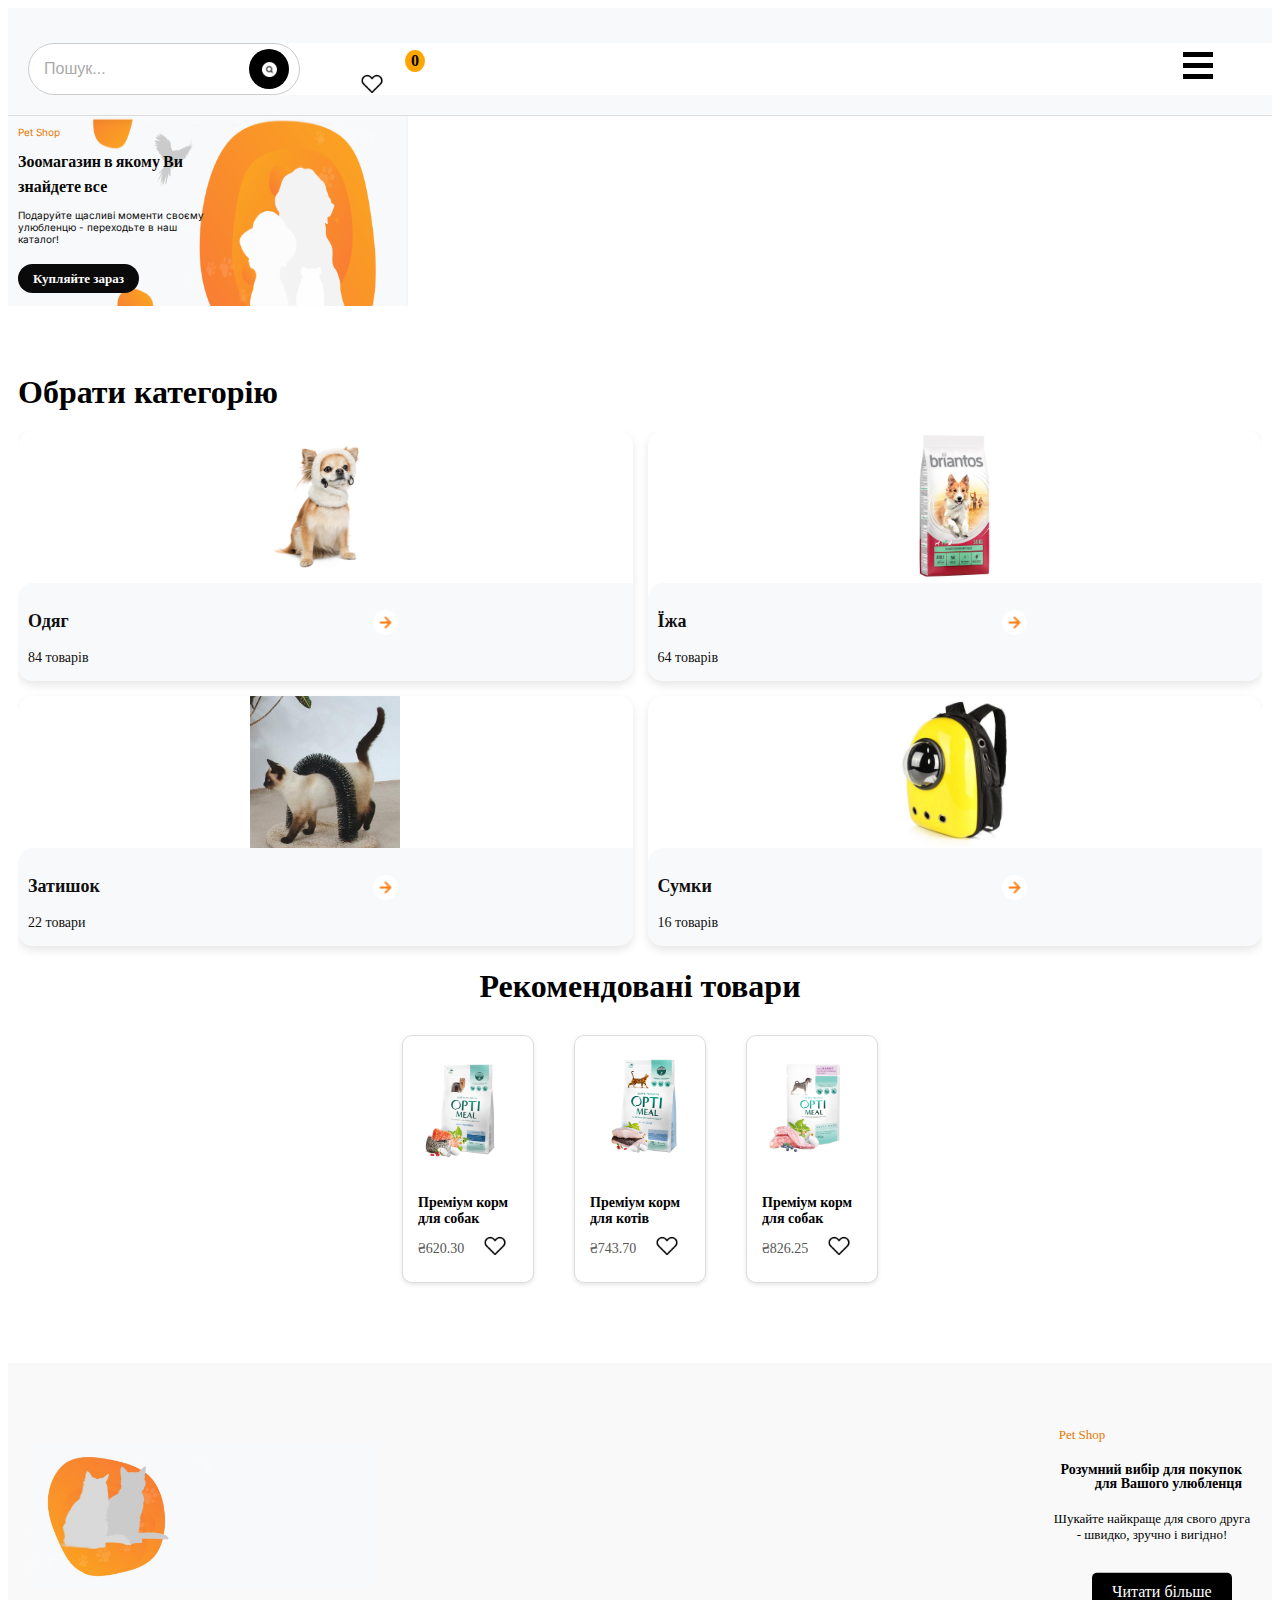
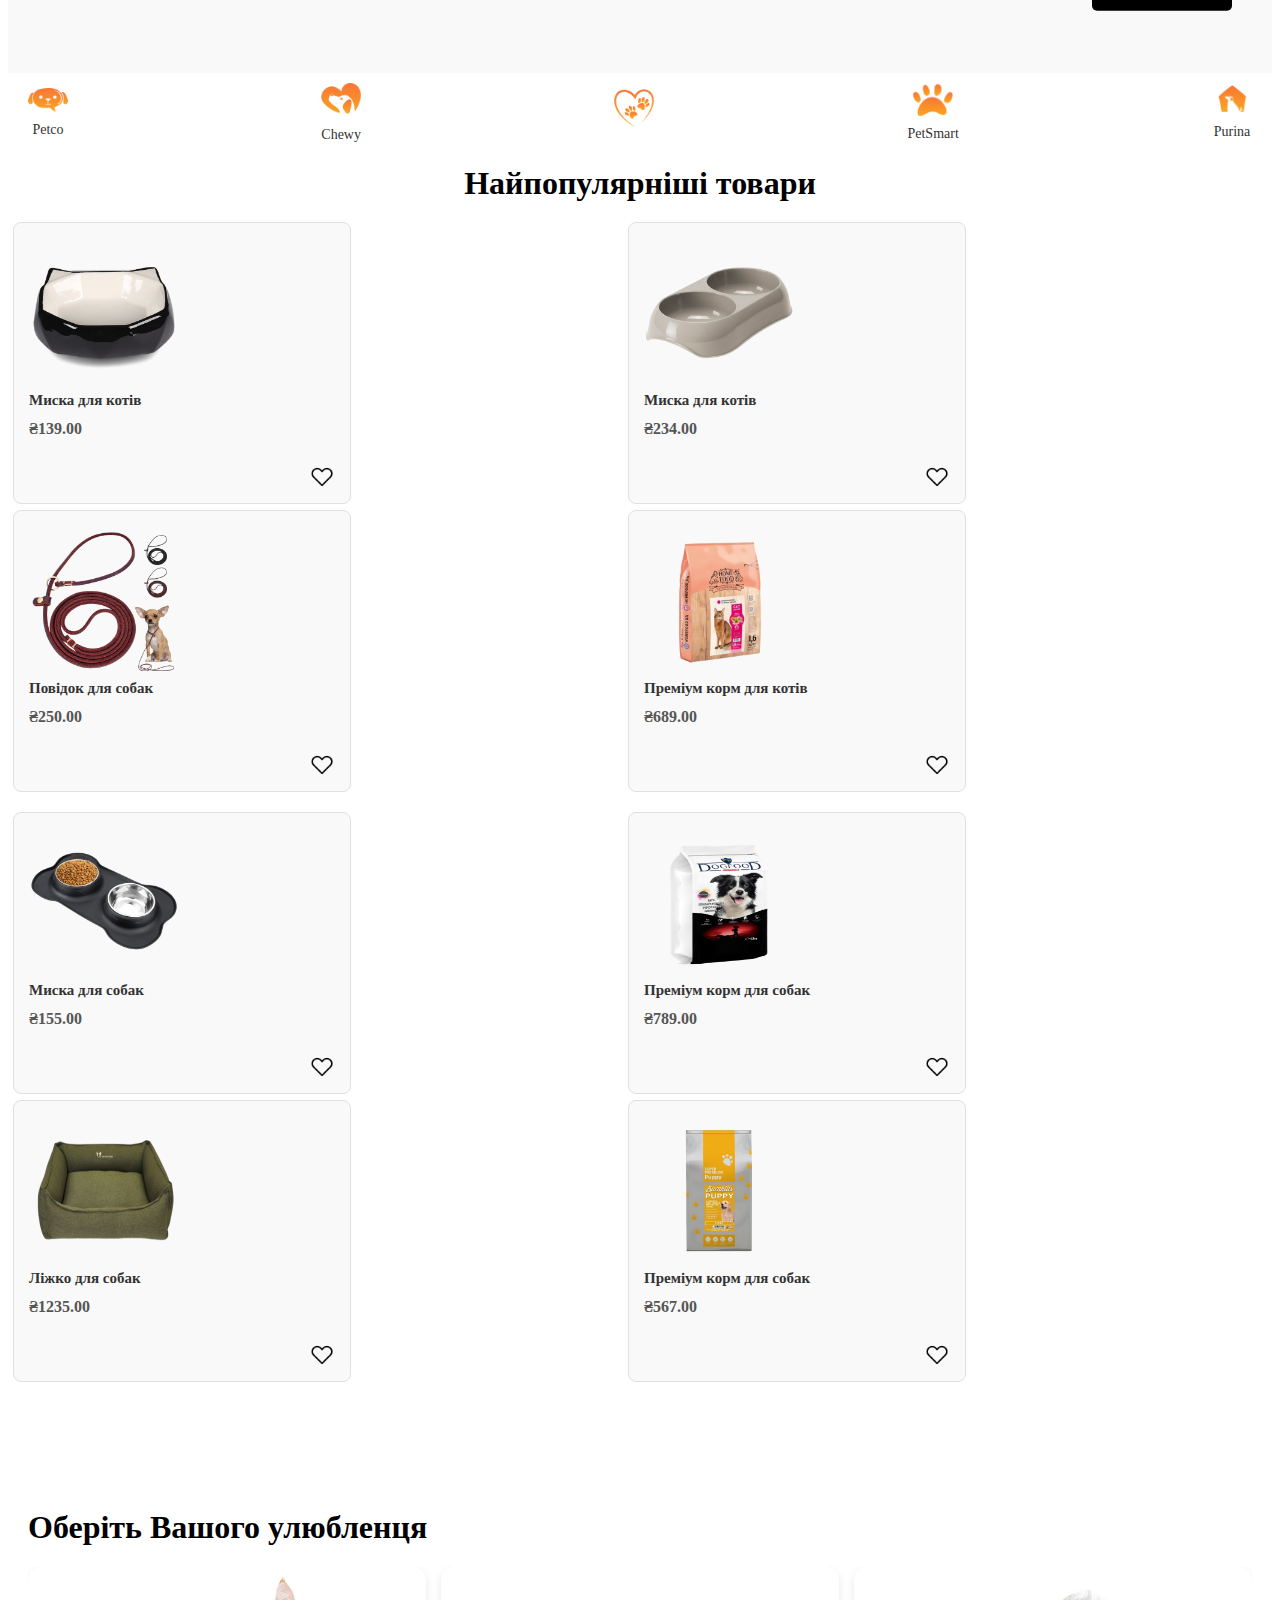
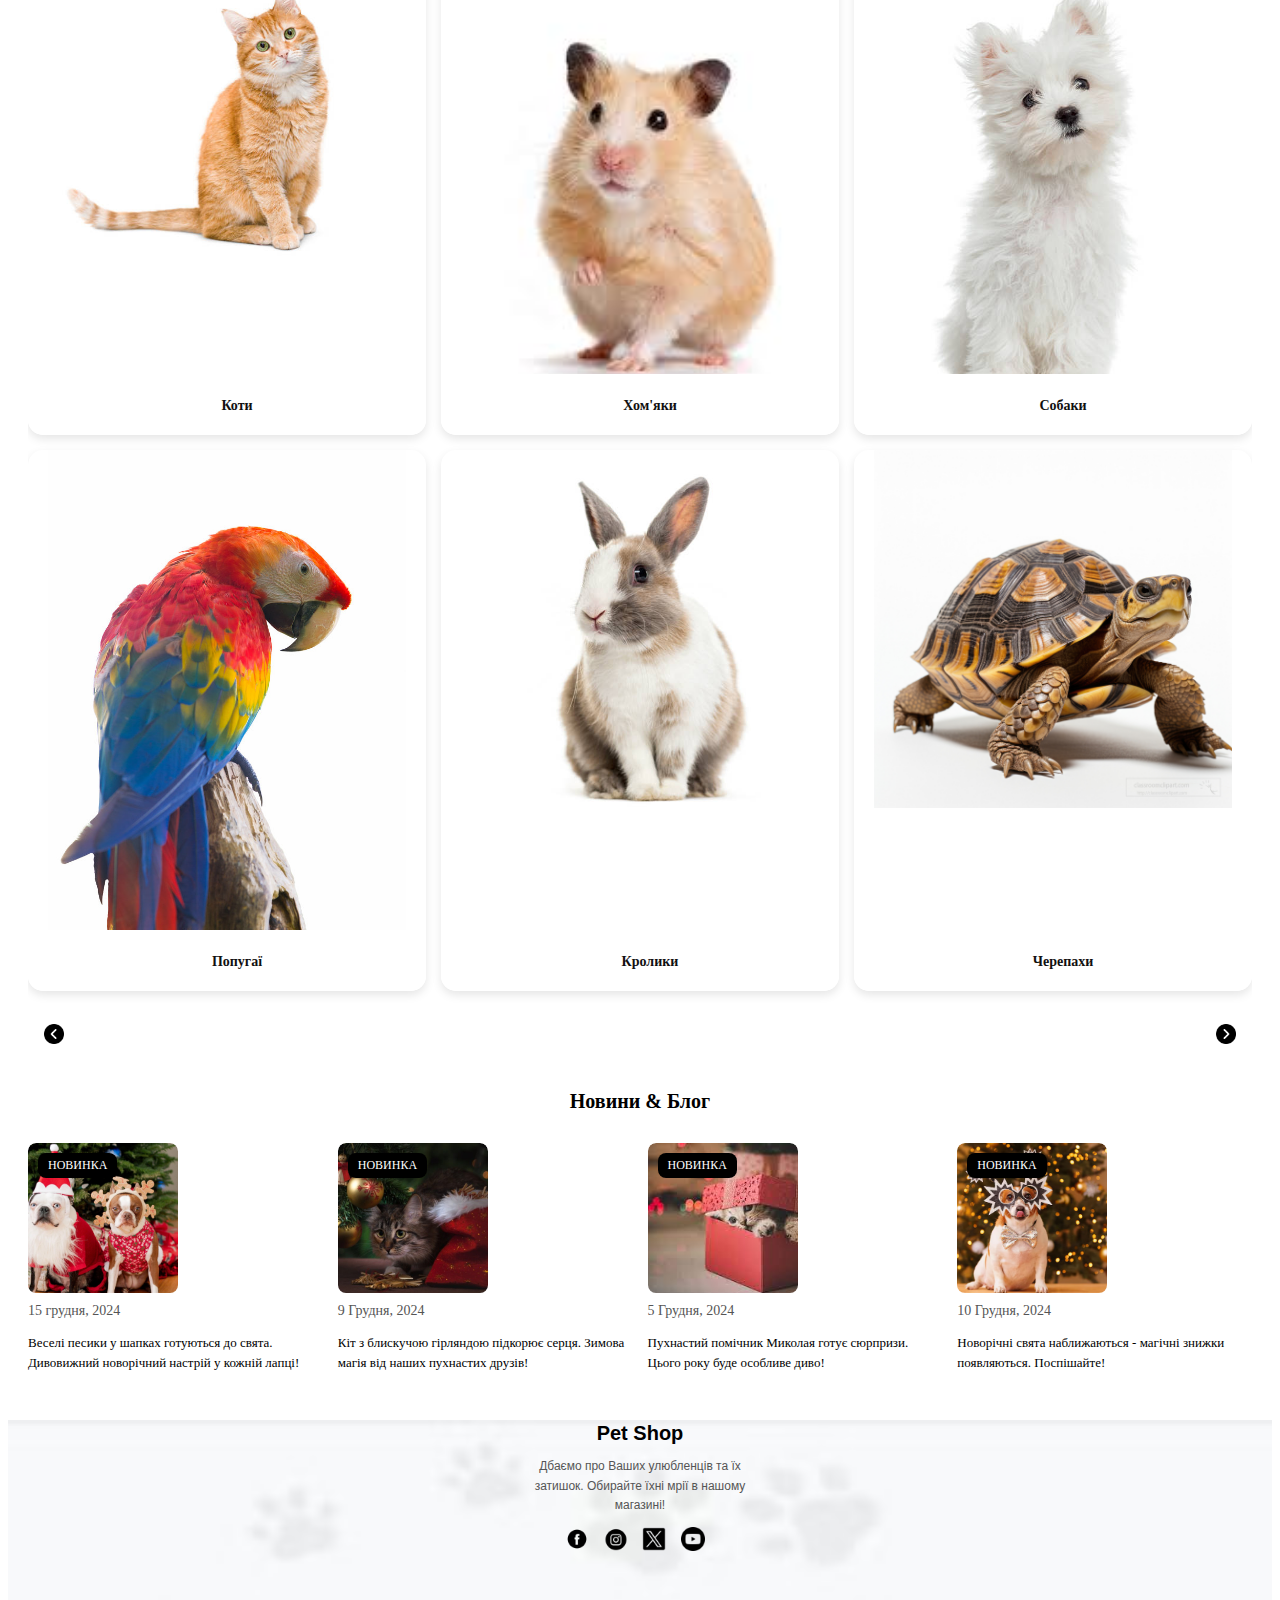
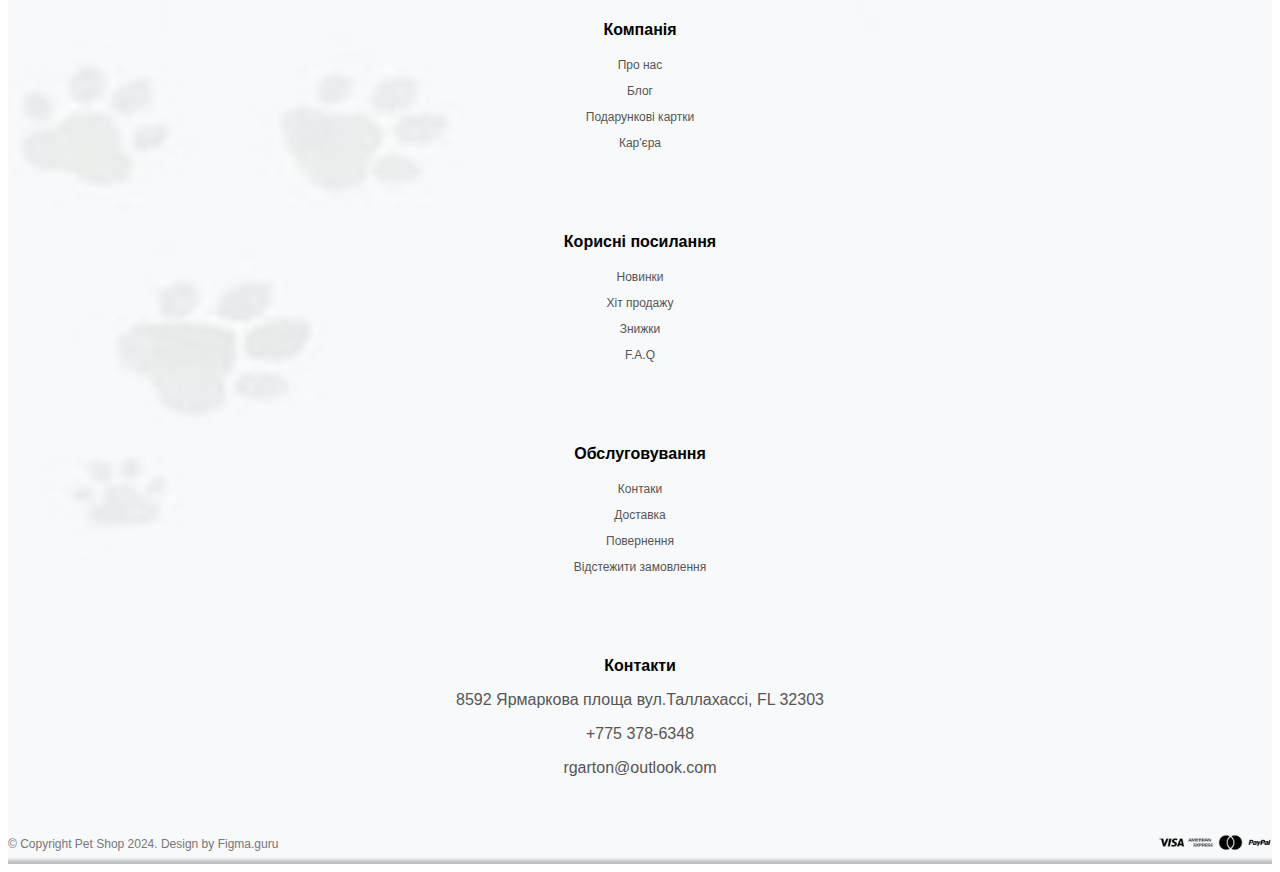
<file: index.html>
<!DOCTYPE html>
<html lang="uk">
<head>
    <meta charset="UTF-8">
    <meta name="viewport" content="width=device-width, initial-scale=1.0">
    <title>Зоомагазин</title>
    <link rel="stylesheet" href="css/style.css"> 
    <link rel="preconnect" href="https://fonts.googleapis.com">
    <link rel="preconnect" href="https://fonts.gstatic.com" crossorigin>
    <link href="https://fonts.googleapis.com/css2?family=Poppins:wght@100;200;300;400;500;600;700;800;900&subset=cyrillic&display=swap" rel="stylesheet">
    <link rel="stylesheet" href="https://unpkg.com/swiper/swiper-bundle.min.css" />
    <link rel="preconnect" href="https://fonts.googleapis.com">
    <link rel="preconnect" href="https://fonts.gstatic.com" crossorigin>
    <link href="https://fonts.googleapis.com/css2?family=Inter:ital,opsz,wght@0,14..32,100..900;1,14..32,100..900&family=Poppins:ital,wght@0,100;0,200;0,300;0,400;0,500;0,600;0,700;0,800;0,900;1,100;1,200;1,300;1,400;1,500;1,600;1,700;1,800;1,900&display=swap" rel="stylesheet">
</head>
<body>
    <header>
        <div class="contact-info">
            <div class="contact-i">
                <img src="images/icon/telephone.png"alt="Phone Icon" class="icon" />
                <span>+379 871-8371</span>
            </div>
            <div class="contact-it">
                <img src="images/icon/email.png" alt="Email Icon" class="icon" />
                <span>rgarton@outlook.com</span>
            </div>
            <div class="contact-items">
                <img src="images/icon/placeholder.png" alt="Location Icon" class="icon" />
                <span>8592 Ярмаркова площа вул.Таллахассі, FL 32303</span>
            </div>
        </div>
        <nav class="nav-menu">
            <div class="logo">
                <img src="images/icon/logo.png" alt="Paw Icon" class="logo-icon" />
                <span class="logo-text">Pet Shop</span>
            </div>
            <ul class="nav-links">
                <li><a href="#home">Головна</a></li>
                <li><a href="#shop">Каталог</a></li>
                <li><a href="page 404/about_us.html">Про нас</a></li>
                <li><a href="#contact">Контакти</a></li>
            </ul>
            <div class="search-cart">
                <div class="search-bar">
                    <input type="text" placeholder="Пошук..." />
                    <button>
                        <img src="images/icon/search.png"alt="Search Icon" class="icon" />
                    </button>
                </div>
                <div class="cart-icon">
                    <img src="images/icon/cart.png"alt="Cart" class="cart">
                    <span id="cart-count">0</span>
                </div>
                <div class="wishlist-ic">
                    <img src="images/icon/wishlist.png" alt="Wishlist" class="wishlist" />
                    <span id="wishlist-count">0</span>
                </div>
                <div class="sign">
                    <a href="page/registration.html"><img src="images/icon/human.png"alt="sign" class="icon"></a>
                </div> 
                
                </div>
            </div>
        </nav>
        <div class="burger">
            <div id="burger" class="burger-menu" onclick="toggleMenu()">
                <span class="bar"></span>
                <span class="bar"></span>
                <span class="bar"></span>
            </div>
        </div>
        
        <div id="side-menu" class="menu">
            <img src="images/icon/close.png"alt="Close" class="close-burger" id="close-icon">
            <div class="menu-extras">
                <div class="cart-icon">
                    <img src="images/icon/cart.png"alt="Cart" class="cart">
                    <span id="cart-count">0</span>
                </div>
                <div class="sign">
                    <a href="page/registration.html"><img src="images/icon/human.png" alt="Sign" class="icon"></a>
                </div>
            </div>
            <ul>
                <li><a href="#home">Головна</a></li>
                <li><a href="#shop">Каталог</a></li>
                <li><a href="page 404/about_us.html">Про нас</a></li>
                <li><a href="#contact">Контакти</a></li>
            </ul>
            
        </div>
        
    </header>
    <section class="promo-section">
        <img src="images/logo/pet.png" alt="Pet Shop Promo" class="promo-image">
        <div class="promo-content">
            <p class="pe">Pet Shop</p>
            <h1>Зоомагазин в якому Ви знайдете все</h1>
            <p>Подаруйте щасливі моменти своєму улюбленцю - переходьте в наш каталог!</p>
            <a href="#shop" class="shop-btn">Купляйте зараз</a>
        </div>
    </section>
    <section class="category-section">
        <h2 class="category-heading">Обрати категорію</h2>
        <div class="category-container">
            <div class="category-card">
                <img src="images/product/shapka.jpg" alt="Accessories" class="category-image" />
                <div class="category-info">
                    <p class="category-name">Одяг</p>
                    <p class="product-count">84 товарів</p>
                    <div class="next-b">
                        <button class="next-ic">
                            <img src="images/icon/Icon-next.png" alt="next" class="next">
                        </button>
                    </div>
                </div>
            </div>
            <div class="category-card">
                <img src="images/product/premiumdog.jpg" alt="Food" class="category-image" />
                <div class="category-info">
                    <p class="category-name">Їжа</p>
                    <p class="product-count">64 товарів</p>
                    <div class="next-b">
                        <button class="next-ic">
                            <img src="images/icon/Icon-next.png" alt="next" class="next">
                        </button>
                    </div>
                </div>
            </div>
            <div class="category-card">
                <img src="images/product/cat_acce.jpg" alt="Furniture" class="category-image" />
                <div class="category-info">
                    <p class="category-name">Затишок</p>
                    <p class="product-count">22 товари</p>
                    <div class="next-b">
                        <button class="next-ic">
                            <img src="images/icon/Icon-next.png" alt="next" class="next">
                        </button>
                    </div>
                </div>
            </div>
            <div class="category-card">
                <img src="images/product/bag.jpg" alt="Bags" class="category-image" />
                <div class="category-info">
                    <p class="category-name">Сумки</p>
                    <p class="product-count">16 товарів</p>
                    <div class="next-b">
                        <button class="next-ic">
                            <img src="images/icon/Icon-next.png" alt="next" class="next">
                        </button>
                    </div>
                </div>
        </div>
        <div class="carousel-controls">
            <button class="prev-button">
                <img src="images/icon/pre.png" alt="prev" class="icon">
            </button>
            <button class="next-button">
                <img src="images/icon/next.png" alt="next" class="icon">
            </button>
        </div>
    </section>
    <section class="featured-products">
        <h2>Рекомендовані товари</h2>
        <div class="product-grid">
            <div class="product-card">
                <img src="images/product/dog_food1.png" alt="Premium Dog Food" class="product-image" />
                <div class="product-info">
                    <p class="product-name">Преміум корм для собак</p>
                    <p class="product-price">₴620.30</p>
                    <button class="wishlist-btn">
                        <img src="images/icon/wishlist.png"alt="Add to Wishlist" class="wishlist-icon" />
                    </button>
                </div>
            </div>
            <div class="product-card">
                <img src="images/product/cat_food1.png" alt="Premium Cat Food" class="product-image" />
                <div class="product-info">
                    <p class="product-name">Преміум корм для котів</p>
                    <p class="product-price">₴743.70</p>
                    <button class="wishlist-btn">
                        <img src="images/icon/wishlist.png" alt="Add to Wishlist" class="wishlist-icon" />
                    </button>
                </div>
            </div>
            <div class="product-card">
                <img src="images/product/dog_food2.png" alt="Premium Dog Food" class="product-image" />
                <div class="product-info">
                    <p class="product-name">Преміум корм для собак</p>
                    <p class="product-price">₴826.25</p>
                    <button class="wishlist-btn">
                        <img src="images/icon/wishlist.png" alt="Add to Wishlist" class="wishlist-icon" />
                    </button>
                </div>
            </div>
        </div>
    </section>
    <section class="info-section">
        <img src="images/logo/info_block.jpg" alt="" class="">
        <div class="promo-cont">
            <p class="pi">Pet Shop</p>
            <h1>Розумний вибір для покупок для Вашого улюбленця</h1>
            <p>Шукайте найкраще для свого друга - швидко, зручно і вигідно!</p>
            <a href="#shop" class="shp-btn">Читати більше</a>
        </div> 
        <div class="info-container">
            <div class="info-card">
                <img src="images/logo/dog1.png" alt="Dog Icon" class="info-icon">
                <p class="info-title">Petco</p>
            </div>
            <div class="info-card">
                <img src="images/logo/dog2.png" alt="House Icon" class="info-icon">
                <p class="info-title">Chewy</p>
            </div>
            <div class="info-card">
                <img src="images/logo/logodog.png" alt="Heart Icon" class="info-icon">
            </div>
            <div class="info-card">
                <img src="images/logo/dog3.png" alt="Paw Icon" class="info-icon">
                <p class="info-title">PetSmart</p>
            </div>
            <div class="info-card">
                <img src="images/logo/dog4.png" alt="Hand Heart Icon" class="info-icon">
                <p class="info-title">Purina</p>
            </div>
        </div>
    </section>
    
    <section class="product-gallery">
        <h2>Найпопулярніші товари</h2>
        <div class="product-row">
            <div class="product-car">
                <img src="images/product/cat_bowl.png" alt="Product 1" class="product-ima">
                <div class="product">
                    <p class="product-nam">Миска для котів</p>
                    <p class="product-pri">₴139.00</p>
                    <button class="btn-wish">
                        <img src="images/icon/wishlist.png" alt="Add to Wishlist" class="co-wish" />
                    </button>
                </div>
            </div>
            <div class="product-car">
                <img src="images/product/cat_bowl2.png" alt="Product 2" class="product-ima">
                <div class="product">
                    <p class="product-nam">Миска для котів</p>
                    <p class="product-pri">₴234.00</p>
                    <button class="btn-wish">
                        <img src="images/icon/wishlist.png" alt="Add to Wishlist" class="co-wish" />
                    </button>
                </div>
            </div>
            <div class="product-car">
                <img src="images/product/dog_leash.png" alt="Product 3" class="product-ima">
                <div class="product">
                    <p class="product-nam">Повідок для собак</p>
                    <p class="product-pri">₴250.00</p>
                    <button class="btn-wish">
                        <img src="images/icon/wishlist.png" alt="Add to Wishlist" class="co-wish" />
                    </button>
                </div>
            </div>
            <div class="product-car">
                <img src="images/product/cat_premium.png" alt="Product 4" class="product-ima">
                <div class="product">
                    <p class="product-nam">Преміум корм для котів</p>
                    <p class="product-pri">₴689.00</p>
                    <button class="btn-wish">
                        <img src="images/icon/wishlist.png" alt="Add to Wishlist" class="co-wish" />
                    </button>
                </div>
            </div>
        </div>
        <div class="product-row">
            <div class="product-car">
                <img src="images/product/dog_bowl.png" alt="Product 5" class="product-ima">
                <div class="product">
                    <p class="product-nam">Миска для собак</p>
                    <p class="product-pri">₴155.00</p>
                    <button class="btn-wish">
                        <img src="images/icon/wishlist.png" alt="Add to Wishlist" class="co-wish" />
                    </button>
                </div>
            </div>
            <div class="product-car">
                <img src="images/product/premium_dog.png" alt="Product 6" class="product-ima">
                <div class="product">
                    <p class="product-nam">Преміум корм для собак</p>
                    <p class="product-pri">₴789.00</p>
                    <button class="btn-wish">
                        <img src="images/icon/wishlist.png" alt="Add to Wishlist" class="co-wish" />
                    </button>
                </div>
            </div>
            <div class="product-car">
                <img src="images/product/dog_bed.png" alt="Product 7" class="product-ima">
                <div class="product">
                    <p class="product-nam">Ліжко для собак</p>
                    <p class="product-pri">₴1235.00</p>
                    <button class="btn-wish">
                        <img src="images/icon/wishlist.png" alt="Add to Wishlist" class="co-wish" />
                    </button>
                </div>
            </div>
            <div class="product-car">
                <img src="images/product/dog_premium.png" alt="Product 8" class="product-ima">
                <div class="product">
                    <p class="product-nam">Преміум корм для собак</p>
                    <p class="product-pri">₴567.00</p>
                    <button class="btn-wish">
                        <img src="images/icon/wishlist.png" alt="Add to Wishlist" class="co-wish" />
                    </button>
                </div>
            </div>
        </div>
    </div>
    </section>
    
    <section class="Shop-by">
        <h2 class="heading">Оберіть Вашого улюбленця</h2>
        <div class="pet_by">
            <div class="by-shop">
                <img src="images/pet/cat.jpg" alt="Cat" class="shop-pet" />
                <div class="shop-info">
                    <p class="name-pet">Коти</p>
                </div>
            </div>
            <div class="by-shop">
                <img src="images/pet/hamster.jpg" alt="Hamster" class="shop-pet" />
                <div class="shop-info">
                    <p class="name-pet">Хом'яки</p>
                </div>
            </div>
            <div class="by-shop">
                <img src="images/pet/dog.jpg" alt="Dog" class="shop-pet" />
                <div class="shop-info">
                    <p class="name-pet">Собаки</p>
                </div>
            </div>
            <div class="by-shop">
                <img src="images/pet/parrot.jpg" alt="Parrot" class="shop-pet" />
                <div class="shop-info">
                    <p class="name-pet">Попугаї</p>
                </div>
            </div>
            <div class="by-shop">
                <img src="images/pet/rabbit.jpg" alt="Rabbit" class="shop-pet" />
                <div class="shop-info">
                    <p class="name-pet">Кролики</p>
                </div>
            </div>
            <div class="by-shop">
                <img src="images/pet/turtle.jpg" alt="Turtle" class="shop-pet" />
                <div class="shop-info">
                    <p class="name-pet">Черепахи</p>
                </div>
            </div>
        </div>
        <div class="scrool">
            <button class="prev-button">
                <img src="images/icon/pre.png" alt="prev" class="icon">
            </button>
            <button class="next-button">
                <img src="images/icon/next.png" alt="next" class="icon">
            </button>
        </div>
    </section>
    <div class="news-blog-container">
        <h1 class="title">Новини & Блог</h1>
        <div class="news-section">
            <div class="news-card">
                <div class="news-image-container">
                    <img src="images/news/pet_news.jpg" alt="News 1" class="news-image" />
                    <div class="news-tag">Новинка</div>
                </div>
                <p class="news-date">15 грудня, 2024</p>
                <p class="news-description">
                    Веселі песики у шапках готуються до свята. Дивовижний новорічний настрій у кожній лапці!
                </p>
            </div>
            <div class="news-card">
                <div class="news-image-container">
                    <img src="images/news/pet_news2.jpg" alt="News 2" class="news-image" />
                    <div class="news-tag">Новинка</div>
                </div>
                <p class="news-date">9 Грудня, 2024</p>
                <p class="news-description">
                    Кіт з блискучою гірляндою підкорює серця. Зимова магія від наших пухнастих друзів!
                </p>
            </div>
            <div class="news-card">
                <div class="news-image-container">
                    <img src="images/news/pet_news3.jpg" alt="News 3" class="news-image" />
                    <div class="news-tag">Новинка</div>
                </div>
                <p class="news-date"> 5 Грудня, 2024</p>
                <p class="news-description">
                    Пухнастий помічник Миколая готує сюрпризи. Цього року буде особливе диво!
                </p>
            </div>
            <div class="news-card">
                <div class="news-image-container">
                    <img src="images/news/new_year.jpg" alt="News 3" class="news-image" />
                    <div class="news-tag">Новинка</div>
                </div>
                <p class="news-date"> 10 Грудня, 2024</p>
                <p class="news-description">
                    Новорічні свята наближаються - магічні знижки появляються. Поспішайте!
                </p>
            </div>
        </div>
    </div>
    <footer style="background: url('images/logo/backround_end.png') no-repeat center center / cover;">
        <div class="footer-container">
            <div class="footer-logo">
                <img src="images/icon/logo.png" alt="Pet Shop Logo" class="logo" />
                <span class="logo-text">Pet Shop</span>
                <p>Дбаємо про Ваших улюбленців та їх затишок. Обирайте їхні мрії в нашому магазині!</p>
                <div class="social-icons">
                    <img src="images/icon/facebook.png"alt="Facebook" />
                    <img src="images/icon/instagram.png"alt="Instagram" />
                    <img src="images/icon/Twitter.png" alt="Twitter" />
                    <img src="images/icon/YouTube.png"alt="YouTube" />
                </div>
            </div>
            <div class="footer-links">
                <div>
                    <h3>Компанія</h3>
                    <ul>
                        <li><a href="#about">Про нас</a></li>
                        <li><a href="#">Блог</a></li>
                        <li><a href="#">Подарункові картки</a></li>
                        <li><a href="#">Кар'єра</a></li>
                    </ul>
                </div>
                <div>
                    <h3>Корисні посилання</h3>
                    <ul>
                        <li><a href="#">Новинки</a></li>
                        <li><a href="#">Хіт продажу</a></li>
                        <li><a href="#">Знижки</a></li>
                        <li><a href="#">F.A.Q</a></li>
                    </ul>
                </div>
                <div>
                    <h3>Обслуговування</h3>
                    <ul>
                        <li><a href="#">Контаки</a></li>
                        <li><a href="#">Доставка</a></li>
                        <li><a href="#">Повернення</a></li>
                        <li><a href="#">Відстежити замовлення</a></li>
                    </ul>
                </div>
                <div>
                    <h3>Контакти</h3>
                    <p>8592 Ярмаркова площа вул.Таллахассі, FL 32303</p>
                    <p>+775 378-6348</p>
                    <p>rgarton@outlook.com</p>
                </div>
            </div>
        </div>
        <div class="footer-bottom">
            <p>© Copyright Pet Shop 2024. Design by Figma.guru</p>
            <div class="payment-icons">
                <img src="images/icon/Visa.png"alt="Visa" />
                <img src="images/icon/ae.png"alt="American Express" />
                <img src="images/icon/MasterCard.png"alt="MasterCard" />
                <img src="images/icon/PayPal.png"alt="PayPal" />
            </div>
        </div>
    </footer>
    <script src="https://unpkg.com/swiper/swiper-bundle.min.js"></script>
    <script src="script/script.js"></script>
</body>
</html>
</file>
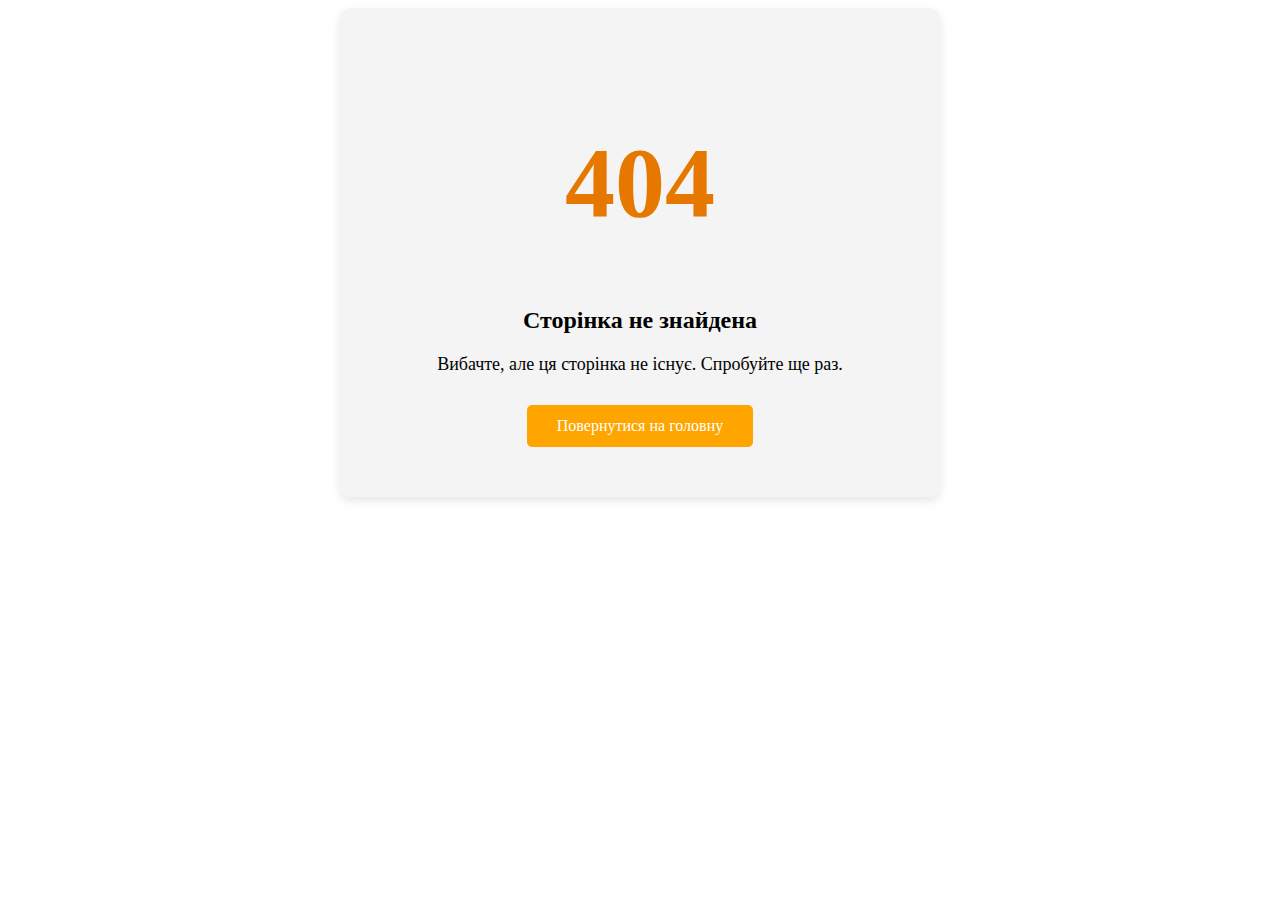
<file: page 404/about_us.html>
<!DOCTYPE html>
<html lang="uk">
<head>
    <meta charset="UTF-8">
    <meta name="viewport" content="width=device-width, initial-scale=1.0">
    <title>404 - Сторінка не знайдена</title>
    <link rel="stylesheet" href="styl/cssstyle.css">
</head>
<body>
    <div class="error-container">
        <h1>404</h1>
        <h2>Сторінка не знайдена</h2>
        <p>Вибачте, але ця сторінка не існує. Спробуйте ще раз.</p>
        <a href="../index.html" class="back-btn">Повернутися на головну</a>

    </div>
</body>
</html>
</file>
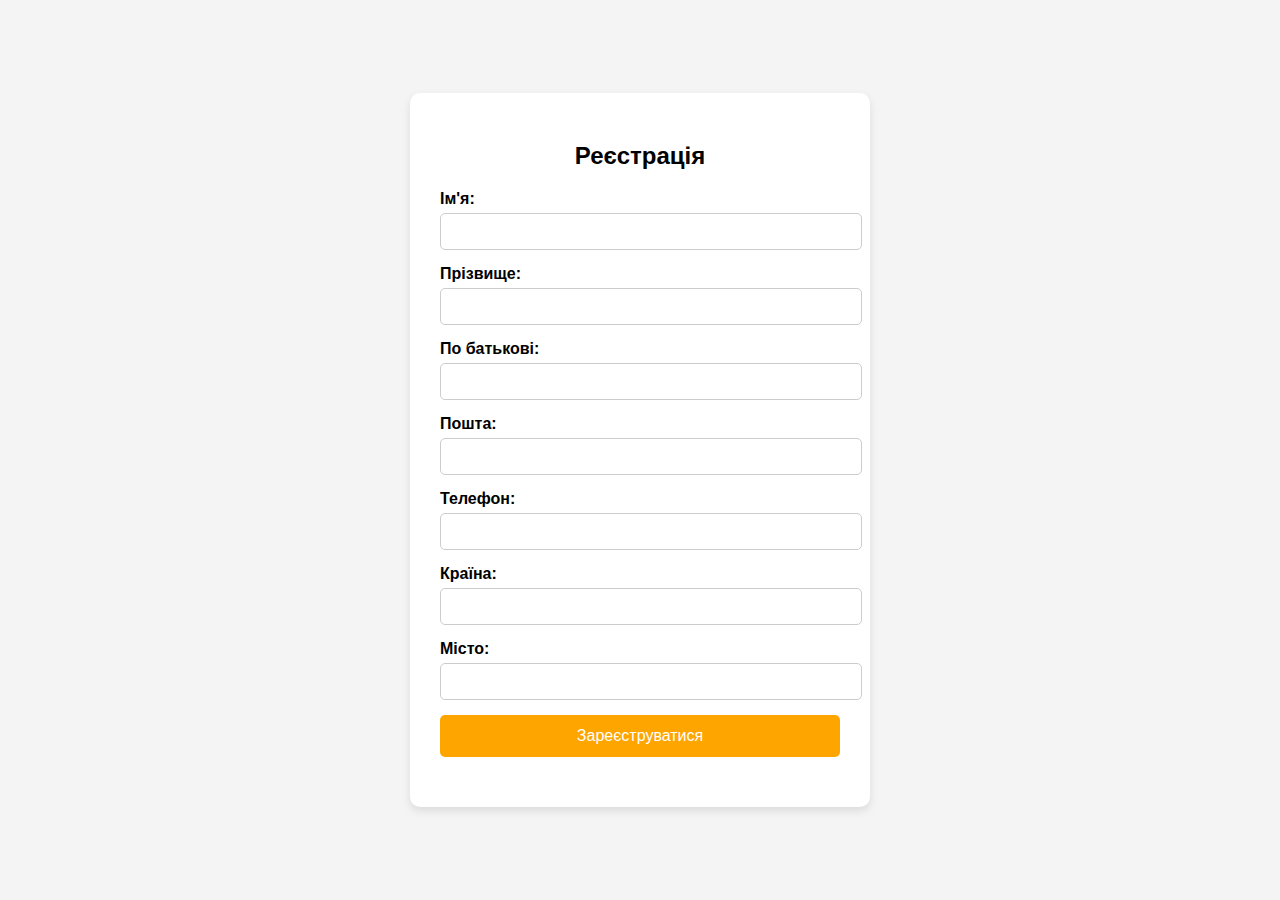
<file: page/registration.html>
<!DOCTYPE html>
<html lang="uk">
<head>
    <meta charset="UTF-8">
    <meta name="viewport" content="width=device-width, initial-scale=1.0">
    <title>Реєстрація</title>
    <link rel="stylesheet" href="style/stylle.css">
</head>
<body>
    <div class="registration-container">
        <h2>Реєстрація</h2>
        <form id="registration-form">
            <div class="form-group">
                <label for="first-name">Ім'я:</label>
                <input type="text" id="first-name" name="first-name" required>
            </div>
            <div class="form-group">
                <label for="last-name">Прізвище:</label>
                <input type="text" id="last-name" name="last-name" required>
            </div>
            <div class="form-group">
                <label for="patronymic">По батькові:</label>
                <input type="text" id="patronymic" name="patronymic" required>
            </div>
            <div class="form-group">
                <label for="email">Пошта:</label>
                <input type="email" id="email" name="email" required>
            </div>
            <div class="form-group">
                <label for="phone">Телефон:</label>
                <input type="tel" id="phone" name="phone" required>
            </div>
            <div class="form-group">
                <label for="country">Країна:</label>
                <input type="text" id="country" name="country" required>
            </div>
            <div class="form-group">
                <label for="city">Місто:</label>
                <input type="text" id="city" name="city" required>
            </div>
            <button type="submit">Зареєструватися</button>
        </form>
        <p id="message"></p>
    </div>
    <script src="scriptt/script.js"></script>
</body>
</html>
</file>
<file: css/style.css>
header {
    background-color:#F8F9FA;
    padding: 20px;
    border-bottom: 1px solid #ddd;
}
.nav-menu {
    display: flex;
    justify-content: space-between;
    align-items: center;
}

.nav-menu ul li {
    display: inline-block;
}

.nav-menu ul li a {
    text-decoration: none;
    color: black;
    font-size: 18px;
}
.nav-menu ul {
    display: flex;
    gap: 15px;
}

.nav-menu ul li a:hover {
    color: orange;
}
.search-cart {
    display: flex;
    align-items: center;
    gap: 15px;
}

.search-cart input {
    padding: 5px;
    font-size: 16px;
    border-radius: 5px;
    border: 1px solid #ccc;
    width: 200px;
}

.icons {
    display: flex;
    gap: 10px;
}

.icon {
    width: 24px;
    height: 24px;
    cursor: pointer;
}

.icon:hover {
    color: orange;
}
.contact-info {
    display: flex;
    gap: 20px;
    margin-top: 10px;
}

.contact-item {
    display: flex;
    align-items: center;
    gap: 8px;
    
}

.contact-item .icon {
    width: 20px;
    height: 20px;
}
.logo {
    display: flex;
    align-items: center;
    gap: 10px;
}
.logo-icon {
    width: 50px;  
    height: 50px;  
}
.logo-text {
    font-size: 24px;
    font-weight: bold;
    color: black;
}
.search-bar {
    display: flex;
    align-items: center;
    border: 1px solid #ccc;
    border-radius: 50px;
    background-color: #ffffff;
    padding: 5px 10px;
    width: 300px;
}

.search-bar input {
    border: none;
    outline: none;
    background: transparent;
    flex: 1;
    font-size: 16px;
    color: #333;
    padding-left: 5px;
}

.search-bar button {
    background: black;
    border: none;
    border-radius: 50%;
    width: 30px;
    height: 30px;
    display: flex;
    align-items: center;
    justify-content: center;
    cursor: pointer;
}

.search-bar button img {
    width: 15px;
    height: 15px;
    filter: invert(1);
}

.search-bar input::placeholder {
    color: #aaa;
}


.nav-menu ul {
    display: flex;
    gap: 15px; 
    padding: 0;
    margin-left: 15px; 
}

.icons::after{
    content: "0";
    position: absolute;
    top: -5px;
    right: -5px;
    background-color: orange;
    color: white;
    font-size: 12px;
    font-weight: bold;
    width: 18px;
    height: 18px;
    display: flex;
    align-items: center;
    justify-content: center;
    border-radius: 50%;
}
.nav-menu{
    background-color: white;
    border-radius: 40px;
    width: 1296px;
    margin-left: 110px;
}
.cart{
    width: 24px;
    height: 24px;
    cursor: pointer;
}
.cart-icon span{
    background-color: orange;
    border-radius: 50%;
    padding: 2px 7px;
    font-weight: bold;
    top:-15px;
    position:relative;
    right: 10px;
}
.wishlist{
    width: 24px;
    height: 24px;
    cursor: pointer;
}
.wishlist-ic span{
    background-color: orange;
    border-radius: 50%;
    padding: 2px 7px;
    font-weight: bold;
    top:-15px;
    position:relative;
    right: 10px;
    
}
.contact-items {
    position: absolute;
    right: 3px;
    margin-top: -32px;
}
.contact-i{
    position: absolute;
    left: 2px;
    margin-top: -35px;
}
.promo-section {
    position: relative;
    text-align: center;
    color: rgb(9, 9, 9);
    padding: 80px 20px;
}

.promo-image {
    width: 100%;
    height: auto;
    position: absolute;
    top: 0;
    left: 0;
    z-index: -1;
}

.promo-content {
    position: relative;
    z-index: 1;
    text-align: left; 
    margin-left: 50px; 
    
}

.promo-content h1 {
    font-size: 36px;
    font-weight: bold;
    margin-bottom: 20px;
    margin-left: 50px;
    font-family: "Poppins";
}

.promo-content p {
    font-size: 18px;
    margin-bottom: 30px;
    max-width: 600px;
    margin-left: 50px;
    margin-right: auto;
    font-family: "Inter";
}

.shop-btn {
    background-color: rgb(10, 10, 10);
    color: white;
    font-size: 16px;
    padding: 12px 30px;
    border-radius: 50px;
    text-decoration: none;
    font-weight: bold;
    transition: background-color 0.3s;
    margin-left: 50px; 
}

.shop-btn:hover {
    background-color: #e67800;
}
.pe{
    color: #e67800;
}
.nav-links{
    margin-right: 80px;
}
.search-cart{
    margin-right: 60px;
}
.contact-it{
    margin-left: 270px;
    
}
.contact-i{
    margin-left: 145px;
}
.category-section {
    text-align: center;
    padding: 40px 20px;
    margin-top: 110px; 
}

.category-heading {
    font-size: 32px;
    font-weight: bold;
    margin-bottom: 20px;
    text-align: left; 
}

.category-container {
    display: flex;
    justify-content: flex-start;
    gap: 30px; 
    padding-bottom: 20px; 
}

.category-card {
    position: relative;
    width: 200px;
    height: 250px;
    border-radius: 15px;
    overflow: hidden;
    box-shadow: 0 4px 10px rgba(0, 0, 0, 0.1);
    cursor: pointer;
    display: inline-block;
    text-align: center;
}

.category-image {
    width: 100%;
    height: 100%;
    object-fit: cover;
}

.category-info {
    position: absolute;
    bottom: -3px;
    left: 0;
    width: 100%;
    background: #F8F9FA;
    color: rgb(17, 16, 16);
    padding: 10px;
    border-radius: 15px;
}

.category-name {
    font-size: 18px;
    font-weight: bold;
    display: flex;
}

.product-count {
    font-size: 14px;
    margin-top: 5px;
   display: flex;
}

.carousel-controls {
    display: flex;
    justify-content: flex-end; 
    margin-top: -330px;

}

.prev-button, .next-button {
    background-color: transparent;
    border: none;
    font-size: 30px;
    cursor: pointer;
    color: black;
    margin: 0 10px;
}

.prev-button:hover, .next-button:hover {
    color: orange;
}
.category-card{
    margin-left: 110px;
}
.contact-it{
    margin-top: -30px;
}
.nav-menu{
    margin-top: 15px;
}

.featured-products {
    text-align: center;
    margin: 50px auto;
    padding: 20px;
    margin-top: -70px;
}

.featured-products h2 {
    font-size: 2rem;
    margin-bottom: 20px;
}

.product-grid {
    display: flex;
    gap: 20px;
    justify-content: center;
    flex-wrap: wrap;
}

.product-card {
    background-color: #fff;
    border: 1px solid #ddd;
    border-radius: 10px;
    box-shadow: 0 2px 4px rgba(0, 0, 0, 0.1);
    width: 200px;
    text-align: center;
    padding: 20px;
    position: relative;
}

.product-image {
    width: 100%;
    height: auto;
    margin-bottom: 15px;
}

.product-info {
    text-align: left;
}
.next-ic{
    border: none;
    background: none;
    padding: 0;
    text-align: center;
    position: relative;
    top:-35px;
}
.next{
    border: none;
    font-size: 30px;
    cursor: pointer;
    color: black;
    width: 25px;
    height: 25px;
}
.next-b{
    margin-top: -35px;
    margin-left: 100px;

}
.product-name {
    font-size: 1rem;
    font-weight: bold;
    margin-bottom: 5px;
}

.product-price {
    font-size: 1rem;
    color: #555;
    margin-bottom: 10px;
}

.wishlist-btn {
    background: none;
    border: none;
    position: absolute;
    bottom: 10px;
    right: 10px;
    cursor: pointer;
}
.wishlist-btn:hover .wishlist-icon {
    filter: none;
}
.wishlist-btn img {
    width: 24px; 
    height: 24px;
    cursor: pointer;
}
.wishlist-btn {
    display: inline-block;
    margin: 10px;
}

.wishlist-btn img {
    width: 24px;
    height: 24px;
    cursor: pointer;
    transition: transform 0.2s ease;
}
.info-section {
    background-color: #f9f9f9; 
    padding: 40px 20px;
    text-align: center;
}

.info-container {
    display: flex;
    justify-content: center;
    gap: 20px;
    flex-wrap: wrap; 
}

.info-card {
    display: flex;
    flex-direction: column;
    align-items: center;
    max-width: 120px;
}

.info-icon {
    width: 60px;
    height: 60px;
    margin-bottom: 10px;
}

.info-title {
    font-size: 1rem;
    color: #333;
    text-align: center;
}
.info-section{
    position: relative;
    text-align: center;
    color: rgb(9, 9, 9);
    padding: 80px 20px;

}
.promo-cont{
    position: relative;
    z-index: 1;
    text-align: right; 
    margin-right: 50px; 
    margin-top: -35px;
}
.promo-cont h1{
    font-size: 29px;
    font-weight: bold;
    margin-bottom: 20px;
    margin-left: 165px;
    flex-wrap: wrap;
    display: flex;
    line-height: 1.5;
}
.promo-cont p{
    font-size: 18px;
    margin-bottom: 30px;
    max-width: 600px;
    margin-left: 50px;
  
}

.info-section {
    position: relative; 
}

.info-section img {
    width: 100%;
    height: auto;
}

.promo-cont {
    position: absolute; 
    right: 20px; 
    top: 50%; 
    transform: translateY(-50%); 
    text-align: right; 
    color: rgb(0, 0, 0); 
}

.shp-btn {
    margin-top: 20px;
    padding: 10px 20px;
    background-color: #000000;
    color: rgb(255, 255, 255);
    text-decoration: none;
    border-radius: 5px;
    position: relative;
    left: -550px;

}
.info-container {
    display: flex;
    flex-wrap: wrap;
    gap: 20px; 
    justify-content: space-between;
}

.info-card {
    display: flex;
    flex-direction: column;
    align-items: center;
    text-align: center;
    justify-content: center;
    height: 150px; 
}

.info-icon {
    width: 100px; 
    height: 100px; 
    margin-bottom: 10px; 
}

.info-title {
    font-size: 14px; 
    color: #333; 
    margin: 0; 
}
.pi{
    color:#e67800;
    position: relative;
    left: -420px;
}

.product-gallery {
    padding: 40px 20px;
}

.product-gallery h2{
    text-align: center;
    font-size: 2rem;
    margin-bottom: 20px;}

.product-row {
    display: flex;
    justify-content: space-between;
    gap: 20px;
    margin-bottom: 20px;
}

.product-car {
    background: #f9f9f9;
    border: 1px solid #e0e0e0;
    border-radius: 8px;
    padding: 15px;
    text-align: left; 
    flex: 1;
    max-width: 306px; 
    min-width: 306px; 
    height: 398px; 
    overflow: hidden; 
}

.product-ima {
    width: 250px;
    height: 250px; 
    margin-bottom: 10px;
    border-radius: 8px;
}

.product {
    display: flex;
    flex-direction: column; 
    align-items: flex-start; 
    gap: 2px;
    width: 100%; 
    width: 100%; 
}

.product-nam,
.product-pri {
    font-size: 1.2rem;
    color: #333;
    font-weight: bold;
    text-align: left; 
}

.product-pri {
    color: #555;
}
.product-car {
    position: relative; 
}

.btn-wish {
    background: none;
    border: none;
    position: absolute;
    bottom: 10px;
    right: 10px;
    cursor: pointer;
    
}

.btn-wish img {
    width: 24px; 
    height: 24px;
    cursor: pointer;
}

.wish-btn img {
    width: 24px;
    height: 24px;
    cursor: pointer;
    transition: transform 0.2s ease;
}

.Shop-by {
    text-align: center;
    padding: 40px 20px;
  
}

.heading {
    font-size: 32px;
    font-weight: bold;
    margin-bottom: 20px;
    text-align: left; 
}

.pet_by {
    display: flex;
    justify-content: flex-start;
    gap: 30px;
    overflow-x: auto; 
    padding-bottom: 20px; 
}

.by-shop {
    position: relative;
    width: 200px;
    height: 250px;
    border-radius: 15px;
    overflow: hidden;
    box-shadow: 0 4px 10px rgba(0, 0, 0, 0.1);
    cursor: pointer;
    display: inline-block;
    text-align: center;
}

.shop-pet {
    width: 100%;
    height: 100%;
    object-fit: cover;
}

.shop-info {
    position: absolute;
    bottom: -3px;
    left: 0;
    width: 100%;
    background: #ffffff;
    color: rgb(17, 16, 16);
    padding: 10px;
    border-radius: 15px;
}

.name-pet {
    font-size: 18px;
    font-weight: bold;
}

.scrool{
    display: flex;
    justify-content: flex-end; 
    margin-top: -320px;
}

.news-blog-container {
    text-align: center;
    padding: 20px;
    margin-top: 260px;
}


.title {
    font-size: 36px;
    font-weight: bold;
    margin-bottom: 30px;
}


.news-section {
    display: flex;
    justify-content: center;
    gap: 20px;
}


.news-card {
    width: 250px;
    text-align: left;
}


.news-image-container {
    position: relative;
    border-radius: 8px;
    overflow: hidden;
}


.news-image {
    width: 100%;
    height: 160px;
    object-fit: cover;
    border-radius: 8px;
}


.news-tag {
    position: absolute;
    top: 10px;
    left: 10px;
    background-color: black;
    color: white;
    padding: 5px 10px;
    border-radius: 8px;
    font-size: 12px;
    text-transform: uppercase;
}


.news-date {
    font-size: 14px;
    color: #555;
    margin-top: 10px;
}


.news-description {
    font-size: 16px;
    margin-top: 5px;
    line-height: 1.5;
}
footer {
    background-color: #f9f9f9;
    padding: 0;
    font-family: Arial, sans-serif;
    color: #555;
    position: relative;
    border: 0;
}

.footer-container {
    padding: 2px 2px;  
    display: flex;
    justify-content: space-between;
    gap: 20px;
    flex-wrap: wrap;
}

.footer-logo {
    max-width: 250px;
}

.footer-logo img {
    width: 100px;
    margin-bottom: 10px;
}

.footer-logo p {
    font-size: 14px;
    line-height: 1.6;
}

.social-icons img {
    width: 24px;
    margin-right: 10px;
    cursor: pointer;
}

.footer-links {
    display: flex;
    gap: 40px;
}

.footer-links h3 {
    font-size: 18px;
    color: #000;
    margin-bottom: 10px;
}

.footer-links ul {
    list-style: none;
    padding: 0;
}

.footer-links ul li {
    margin-bottom: 8px;
}

.footer-links ul li a {
    text-decoration: none;
    color: #555;
    font-size: 14px;
}

.footer-links ul li a:hover {
    color: orange;
}

.footer-bottom {
    display: flex;
    justify-content: space-between;
    align-items: center;
    flex-wrap: wrap;
    border-top: none;  
    padding-top: 20px;
    margin-top: 0;
}

.footer-bottom p {
    font-size: 14px;
    color: #777;
}

.payment-icons img {
    width: 40px;
    margin-right: 10px;
}

.swiper-container {
    display: none;
}
.header-burger{
    display: none;
}
.menu{display: none;}
@media (max-width: 1440px) {
    .nav-menu {
        flex-wrap: wrap;
        justify-content: space-between;
        width: 109%;
        margin-left: 0;
        height: auto;
    }
    .contact-info, .logo, .nav-links, .carousel-controls{
        display: none !important;
    }
    .search-bar {
        width: 250px;
        margin-right: 5px;
    }

    .search-bar button {
        width: 40px;
        height: 40px;
    }

    .promo-section {
        text-align: center;
        padding: 50px 10px;
    }


    .promo-content {
        position: relative;
        z-index: 1;
        margin-top: 20px;
    }

    .promo-content h1 {
        font-size: 18px;
        font-weight: bold;
        margin-bottom: 15px;
    }

    .promo-content p {
        font-size: 14px;
        margin-bottom: 20px;
    }
    .product-count {
        font-size: 14px;
        margin-right:12px;
    }
    .product-grid {
        display: flex;
        flex-wrap: wrap;
        justify-content: center;
    }

    .product-card {
        width: 100px;
        padding: 15px;
        margin: 10px;
    }

    .product-name {
        font-size: 14px;
    }

    .product-price {
        font-size: 14px;
    }

    .wishlist-btn {
        position: absolute;
        bottom: 10px;
        right: 10px;
    }
    .category-section{
        margin-top: -45px;
        padding: 20px 10px;
    }
    .featured-products{
        margin-top: -65px;
    }
    .info-icon{
        max-width: 40px;
        max-height: 40px;
    }
    .info-section img{
        width: 100px;
        height: 150px;
        display: flex;
    }
  
    .pet_by {
        display: grid;
        grid-template-columns: repeat(3, 1fr); 
        gap: 15px;
    }
    
    .by-shop {
        width: 100%; 
        height: auto;
    }

    .shop-pet {
        width: 90%; 
        height: auto;
        margin: 0 auto;
    }

    .shop-info {
        margin-top: 10px;
    }

    .name-pet {
        font-size: 14px; 
        text-align: center;
    }

    .scrool {
        display: flex;
        justify-content: space-between;
        margin-top: 5px;
    }

    .prev-button, .next-button {
        background: none;
        border: none;
        cursor: pointer;
    }

    .icon {
        width: 20px;
        height: 20px;
    }
    .title {
        font-size: 20px;
    }
    .news-section {
        display: flex;
        flex-wrap: wrap;
        gap: 15px;
        justify-content: space-between;
    }

    .news-blog-container{
        margin-top: -35px;
    }
    .news-card {
        flex: 1;
        max-width: 45%; 
        margin-bottom: 15px;
    }

   
    .news-image-container {
        height: 150px; 
        width: 150px;
    }

    .news-description {
        font-size: 13px; 
    }
    .category-container {
        display: grid;
        grid-template-columns: repeat(2, 1fr); 
        gap: 15px; 
        overflow: hidden;
    }

    .category-card {
        width: 100%; 
        overflow: hidden;
        margin-left: 0 ;
        
    }
    .category-image{
        width: 150px;
        height: auto;
    }
    .info-section img{
        width: 350px;
        height: auto;
        flex-shrink: 0; 
        padding: 0;
        display: flex;
    }
    .promo-cont p{
        font-size: 13px; 
        text-align: center;
        margin-bottom: 10px;
        width: 200px;
        margin-left: 160px;
    }
    .promo-cont h1{
        font-size: 14px;
        line-height: 1;
        display: flex;
        width: 200px;
        margin-left: 150px;

    }
    .promo-cont {
        max-width: 600px; 
        text-align: right; 
        padding: 0;
        margin-left: 25px; 
        margin-right: 0 !important;
    }
    .info-icon{
        margin-top: 100px;
        width: 25px;
        height: auto;
        padding: 0;
        display: flex;
    }
    .info-section{
        width: auto;
        height: 150px;
        justify-content: flex-start; 
    }
    .product-gallery{
        margin-top: 25px;
    }
    .shp-btn{
     position: absolute;
     left: 0;
     margin-left: 200px;
    }
    .pi{
        left:-70px;
        position: relative;
        display: inline-block;
        
    }
    footer {
        background-size: contain; 
    }

    .footer-container {
        flex-direction: column;
        align-items: center;
    }

    .footer-logo {
        text-align: center;
        margin-bottom: 20px;
    }

    .footer-logo .logo {
        width: 120px; 
    }

    .footer-logo .logo-text {
        font-size: 20px;
    }

    .footer-logo p {
        font-size: 12px;
    }

    .footer-links {
        flex-direction: column;
        align-items: center;
        width: 100%;
    }

    .footer-links div {
        width: 100%;
        margin-bottom: 10px;
        text-align: center;
    }

    .footer-links h3 {
        font-size: 16px;
    }

    .footer-links ul li a {
        font-size: 12px;
    }

    .footer-bottom p {
        font-size: 12px;
    }

    .payment-icons {
        flex-direction: column;
    }

    .payment-icons img {
        width: 25px; 
        margin: 5px 0;
    }
    .cart-icon, .sign{
        display: none;
    }
    .close-burger{
        width: 30px;
        height: auto;

    }
    
    .close-icon {
        font-size: 30px;
        cursor: pointer;
        color: #fff;
        padding-bottom: 10px;
    }
    .menu {
        display: none;  
        position: absolute;
        top: 0;
        right: 0;
        background-color: #888383;
        width: 250px;
        height: 500px;
        z-index: 1000;
        padding: 20px;
    }
    .menu.show {
        display: block;
    }
    
    .burger-menu .bar {
        display: block;
        width: 30px;
        height: 5px;
        background-color: rgb(0, 0, 0);
        margin: 6px 0;
        transition: all 0.3s ease;
    }
    .close-burger {
        cursor: pointer;
        width: 30px;
        height: 30px;
    }
    .burger{
        width: 50px;
        height: auto;
        position: absolute;
        right: 2px;
        margin-top: -49px;
       margin-right: 45px;

    }
    
    
    .menu-extras .cart-icon,
    .menu-extras .wishlist-icon,
    .menu-extras .sign {
        display: flex;
        align-items: center;
        gap: 10px;
    }
    
.menu-extras {
    display: flex; 
    flex-direction: row; 
    justify-content: space-between; 
    align-items: center; 
    gap: 15px; 
    width: 100%; 
    margin-bottom: 20px; 
}


.menu-extras img {
    width: 24px;
    height: 24px;
}


.menu ul {
    list-style: none;
    padding: 0;
    margin: 0;
    margin-top: -30px;
}

.menu ul li {
    margin-bottom: 15px; 
    text-align: center;
}

.menu ul li a {
    text-decoration: none;
    color: #000;
    font-size: 16px;
}
.wishlist-ic{
    position: relative;
    left: 40px;
    top:8px;
}
.wishlist-ic span{
    display: inline-block;
    margin-left: 17px;
    margin-top: -50px;
    padding: 2px 6px;
    top: -30px;
    position: relative;
    right: 0;
}
.wishlist{
    margin-top: 20px;
    position: relative;
}
.cart-icon span{
    padding: 2px 6px;
    display: inline-block;
    right: 13px;
    position: relative;
    top: -5px;

}
.shop-btn{
    padding: 7px 15px;
    font-size: 13px;
    top:24px;
    position: relative;
}
.promo-content h1{
    font-size: 16px;
    width: 200px;
    margin-bottom:0;
}
.promo-content p{
    font-size: 10px;
    width: 200px;
    margin-bottom:0;
}
.promo-content{
    position: relative;
    top:-60px;
    right: 50px;
    margin-left: 0;
    
}
.promo-section img{
    height: 190px;
    width: 400px;

}
.product-gallery{
    gap: 15px;
    overflow: hidden;
}
.product-car{
    background: #f9f9f9;
  border: 1px solid #e0e0e0;
  border-radius: 8px;
  padding: 15px;
  text-align: left;
  flex: 1;
  max-width: 160x;
  min-width: 160px;
  height: 250px;
  overflow: hidden;
  right:15px;
  
}
.product-ima{
    width: 150px;
  height: 150px;
  margin-bottom: 10px;
  border-radius: 8px;
 
  display: inline-grid;
}
.product-nam{
    top: -25px;
    position: relative;
    font-size: 15px;
}
.product-pri{
    top: -30px;
    position: relative;
    font-size: 16px;
}
.product{
    display: inline; 

}
.product-row{
    display: grid;
    grid-template-columns: repeat(2, 1fr);
    grid-gap: 6px;
    margin-top: 0;
}
}
</file>
<file: page 404/styl/cssstyle.css>
.error-container {
    text-align: center;
    padding: 50px;
    background-color: #f4f4f4;
    border-radius: 10px;
    max-width: 500px;
    margin: 0 auto;
    box-shadow: 0 4px 10px rgba(0, 0, 0, 0.1);
}

.error-container h1 {
    font-size: 100px;
    font-weight: bold;
    color: #e67800;
}

.error-container h2 {
    font-size: 24px;
    margin-bottom: 20px;
}

.error-container p {
    font-size: 18px;
    margin-bottom: 30px;
}

.back-btn {
    display: inline-block;
    padding: 12px 30px;
    background-color: orange;
    color: white;
    text-decoration: none;
    border-radius: 5px;
    font-size: 16px;
}

.back-btn:hover {
    background-color: #e67800;
}
</file>
<file: page/style/stylle.css>
body {
    font-family: Arial, sans-serif;
    background-color: #f4f4f4;
    display: flex;
    justify-content: center;
    align-items: center;
    height: 100vh;
    margin: 0;
}

.registration-container {
    background-color: white;
    padding: 30px;
    border-radius: 10px;
    box-shadow: 0 4px 8px rgba(0, 0, 0, 0.1);
    width: 100%;
    max-width: 400px;
    text-align: center;
}

h2 {
    margin-bottom: 20px;
}

.form-group {
    margin-bottom: 15px;
    text-align: left;
}

label {
    font-weight: bold;
    display: block;
}

input {
    width: 100%;
    padding: 10px;
    margin-top: 5px;
    border: 1px solid #ccc;
    border-radius: 5px;
}

button {
    width: 100%;
    padding: 12px;
    background-color: orange;
    color: white;
    border: none;
    border-radius: 5px;
    cursor: pointer;
    font-size: 16px;
}

button:hover {
    background-color: #e67800;
}

#message {
    margin-top: 20px;
    font-size: 16px;
    font-weight: bold;
    color: green;
}
</file>
